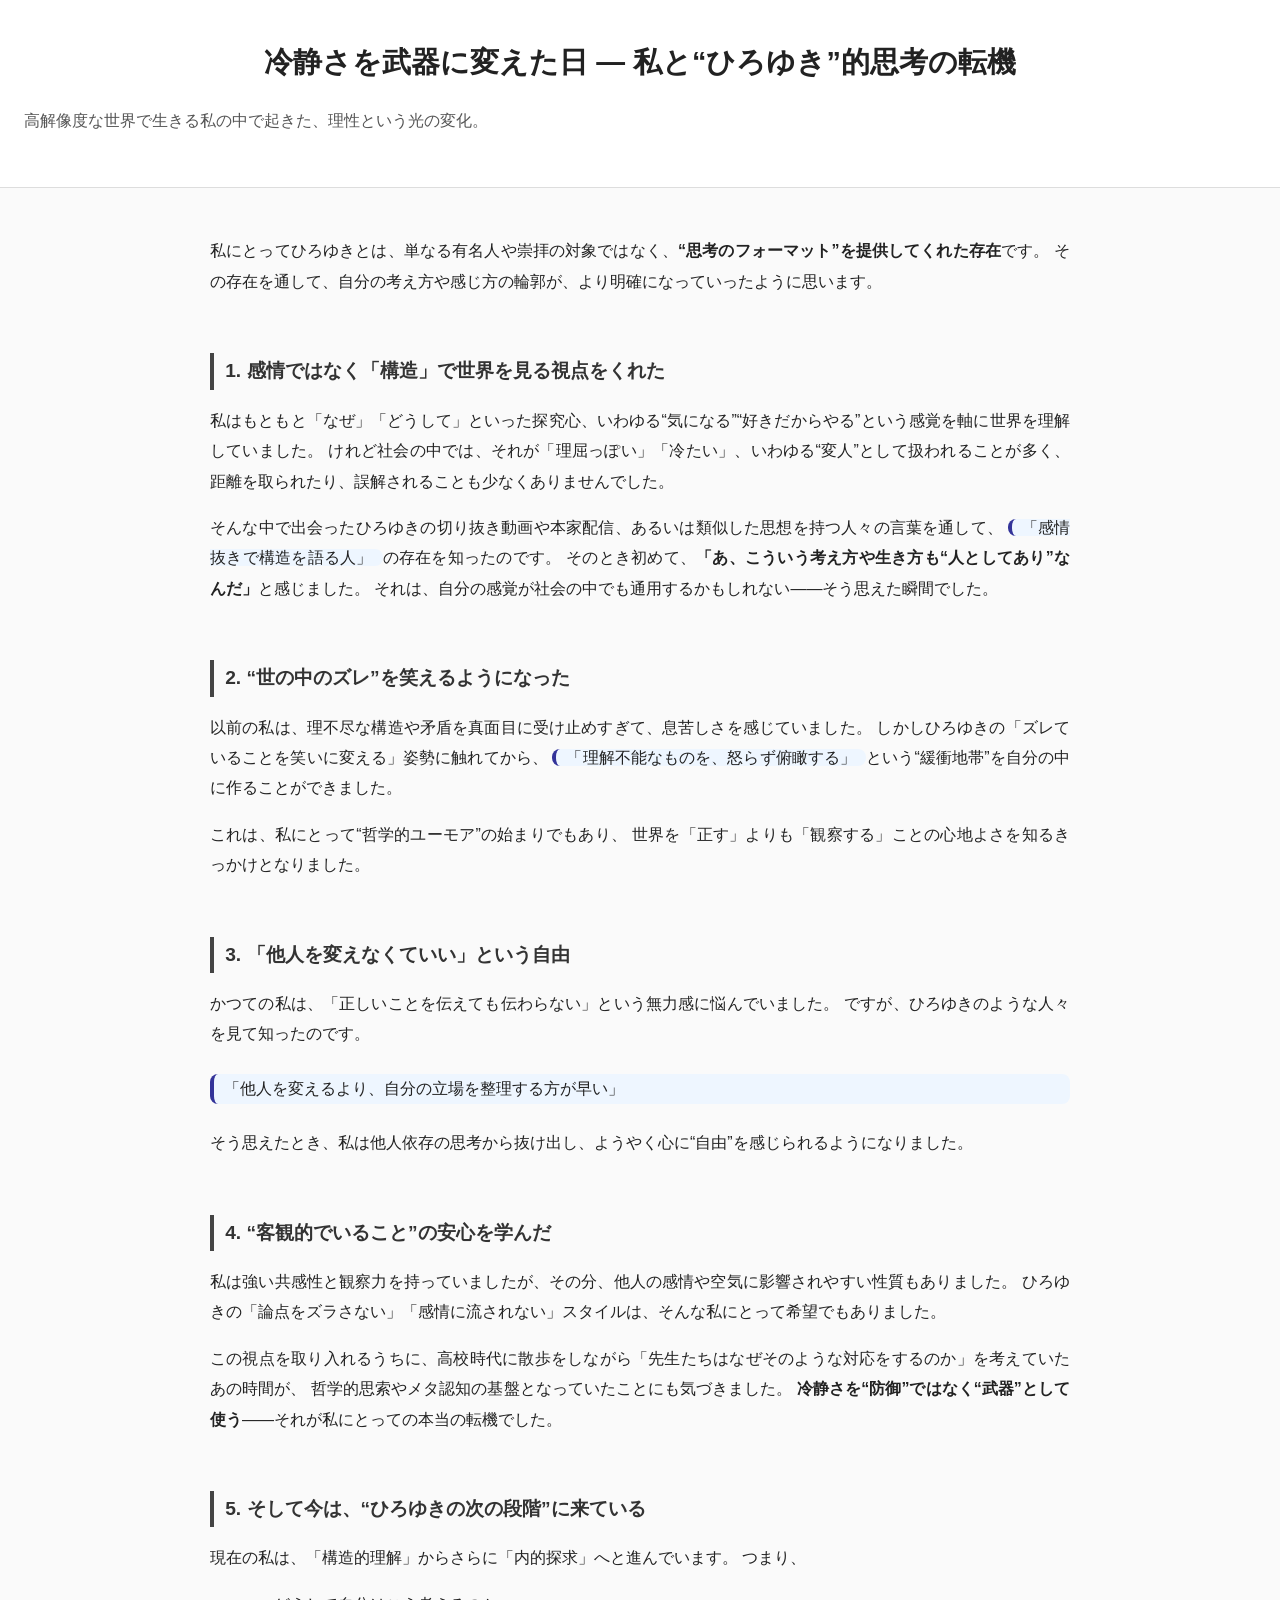
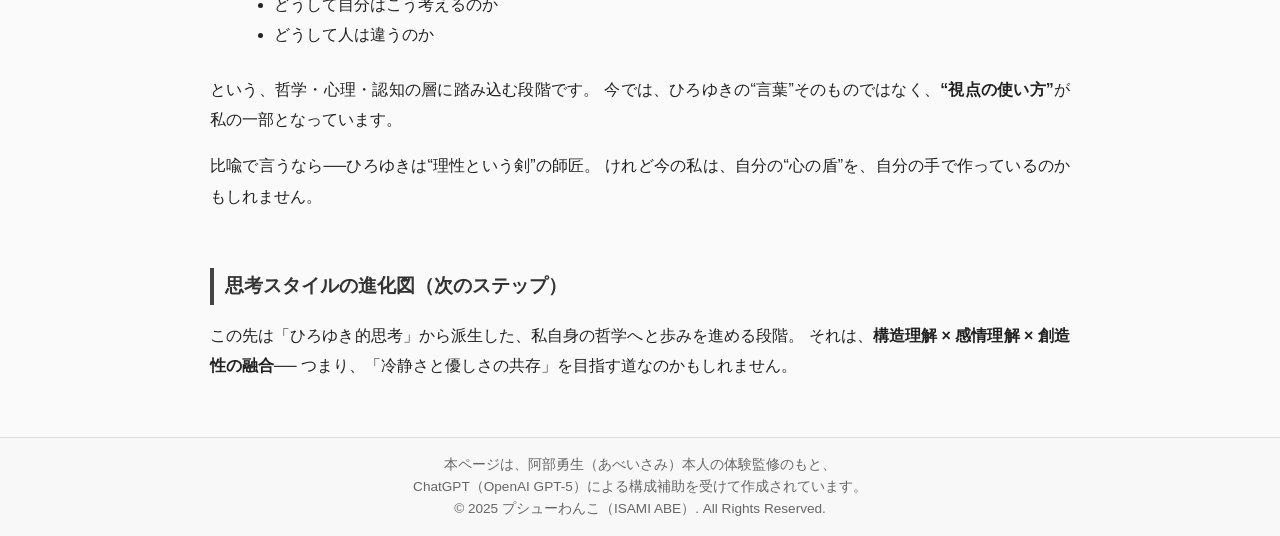
<file: profile/hiroyuki/index.html>
<!DOCTYPE html>
<html lang="ja">
<head>
  <meta charset="UTF-8" />
  <meta name="viewport" content="width=device-width, initial-scale=1.0" />
  <link rel="shortcut icon" href="https://pusyuuwanko.com/pusyuusystem/images/favicon.ico" />
  <title>冷静さを武器に変えた日 ― 私と“ひろゆき”的思考の転機</title>
  <style>
    body {
      font-family: "Hiragino Sans", "Noto Sans JP", sans-serif;
      line-height: 1.9;
      background: #fafafa;
      color: #222;
      margin: 0;
      padding: 0;
    }
    header {
      background: #fff;
      border-bottom: 1px solid #ddd;
      padding: 2.2rem 1.5rem;
      text-align: center;
    }
    header h1 {
      font-size: 1.8rem;
      margin: 0 0 0.5rem 0;
    }
    header p {
      color: #555;
      font-size: 1rem;
    }
    main {
      max-width: 860px;
      margin: 3rem auto;
      padding: 0 1.5rem;
    }
    section {
      margin-bottom: 3.5rem;
    }
    section h2 {
      font-size: 1.2rem;
      border-left: 4px solid #444;
      padding-left: 0.7rem;
      margin-bottom: 1rem;
      color: #333;
    }
    p {
      margin: 1rem 0;
      text-align: justify;
    }
    ul {
      margin: 0.5rem 0 1.5rem 1.5rem;
    }
    .highlight {
      background: #eef6ff;
      border-left: 4px solid #339;
      padding: 0 10px 0;
      border-radius: 8px;
      margin: 1.5rem 0;
    }
    footer {
      font-size: 0.85rem;
      color: #666;
      border-top: 1px solid #ddd;
      background: #f8f8f8;
      padding: 1rem 1.5rem;
      text-align: center;
      line-height: 1.6;
    }
  </style>
</head>
<body>
  <header>
    <h1>冷静さを武器に変えた日 ― 私と“ひろゆき”的思考の転機</h1>
    <p>高解像度な世界で生きる私の中で起きた、理性という光の変化。</p>
  </header>

  <main>
    <section>
      <p>
        私にとってひろゆきとは、単なる有名人や崇拝の対象ではなく、<strong>“思考のフォーマット”を提供してくれた存在</strong>です。  
        その存在を通して、自分の考え方や感じ方の輪郭が、より明確になっていったように思います。
      </p>
    </section>

    <section>
      <h2>1. 感情ではなく「構造」で世界を見る視点をくれた</h2>
      <p>
        私はもともと「なぜ」「どうして」といった探究心、いわゆる“気になる”“好きだからやる”という感覚を軸に世界を理解していました。  
        けれど社会の中では、それが「理屈っぽい」「冷たい」、いわゆる“変人”として扱われることが多く、距離を取られたり、誤解されることも少なくありませんでした。
      </p>
      <p>
        そんな中で出会ったひろゆきの切り抜き動画や本家配信、あるいは類似した思想を持つ人々の言葉を通して、  
        <span class="highlight">「感情抜きで構造を語る人」</span>の存在を知ったのです。  
        そのとき初めて、<strong>「あ、こういう考え方や生き方も“人としてあり”なんだ」</strong>と感じました。  
        それは、自分の感覚が社会の中でも通用するかもしれない――そう思えた瞬間でした。
      </p>
    </section>

    <section>
      <h2>2. “世の中のズレ”を笑えるようになった</h2>
      <p>
        以前の私は、理不尽な構造や矛盾を真面目に受け止めすぎて、息苦しさを感じていました。  
        しかしひろゆきの「ズレていることを笑いに変える」姿勢に触れてから、  
        <span class="highlight">「理解不能なものを、怒らず俯瞰する」</span>という“緩衝地帯”を自分の中に作ることができました。
      </p>
      <p>
        これは、私にとって“哲学的ユーモア”の始まりでもあり、  
        世界を「正す」よりも「観察する」ことの心地よさを知るきっかけとなりました。
      </p>
    </section>

    <section>
      <h2>3. 「他人を変えなくていい」という自由</h2>
      <p>
        かつての私は、「正しいことを伝えても伝わらない」という無力感に悩んでいました。  
        ですが、ひろゆきのような人々を見て知ったのです。
      </p>
      <p class="highlight">
        「他人を変えるより、自分の立場を整理する方が早い」
      </p>
      <p>
        そう思えたとき、私は他人依存の思考から抜け出し、ようやく心に“自由”を感じられるようになりました。
      </p>
    </section>

    <section>
      <h2>4. “客観的でいること”の安心を学んだ</h2>
      <p>
        私は強い共感性と観察力を持っていましたが、その分、他人の感情や空気に影響されやすい性質もありました。  
        ひろゆきの「論点をズラさない」「感情に流されない」スタイルは、そんな私にとって希望でもありました。
      </p>
      <p>
        この視点を取り入れるうちに、高校時代に散歩をしながら「先生たちはなぜそのような対応をするのか」を考えていたあの時間が、  
        哲学的思索やメタ認知の基盤となっていたことにも気づきました。  
        <strong>冷静さを“防御”ではなく“武器”として使う</strong>――それが私にとっての本当の転機でした。
      </p>
    </section>

    <section>
      <h2>5. そして今は、“ひろゆきの次の段階”に来ている</h2>
      <p>
        現在の私は、「構造的理解」からさらに「内的探求」へと進んでいます。  
        つまり、
      </p>
      <ul>
        <li>どうして自分はこう考えるのか</li>
        <li>どうして人は違うのか</li>
      </ul>
      <p>
        という、哲学・心理・認知の層に踏み込む段階です。  
        今では、ひろゆきの“言葉”そのものではなく、<strong>“視点の使い方”</strong>が私の一部となっています。
      </p>
      <p>
        比喩で言うなら──ひろゆきは“理性という剣”の師匠。  
        けれど今の私は、自分の“心の盾”を、自分の手で作っているのかもしれません。
      </p>
    </section>

    <section>
      <h2>思考スタイルの進化図（次のステップ）</h2>
      <p>
        この先は「ひろゆき的思考」から派生した、私自身の哲学へと歩みを進める段階。  
        それは、<strong>構造理解 × 感情理解 × 創造性の融合</strong>──  
        つまり、「冷静さと優しさの共存」を目指す道なのかもしれません。
      </p>
    </section>
  </main>

  <footer>
    本ページは、阿部勇生（あべいさみ）本人の体験監修のもと、<br />
    ChatGPT（OpenAI GPT-5）による構成補助を受けて作成されています。<br />
    &copy; 2025 プシューわんこ（ISAMI ABE）. All Rights Reserved.
  </footer>
</body>
</html>
</file>
